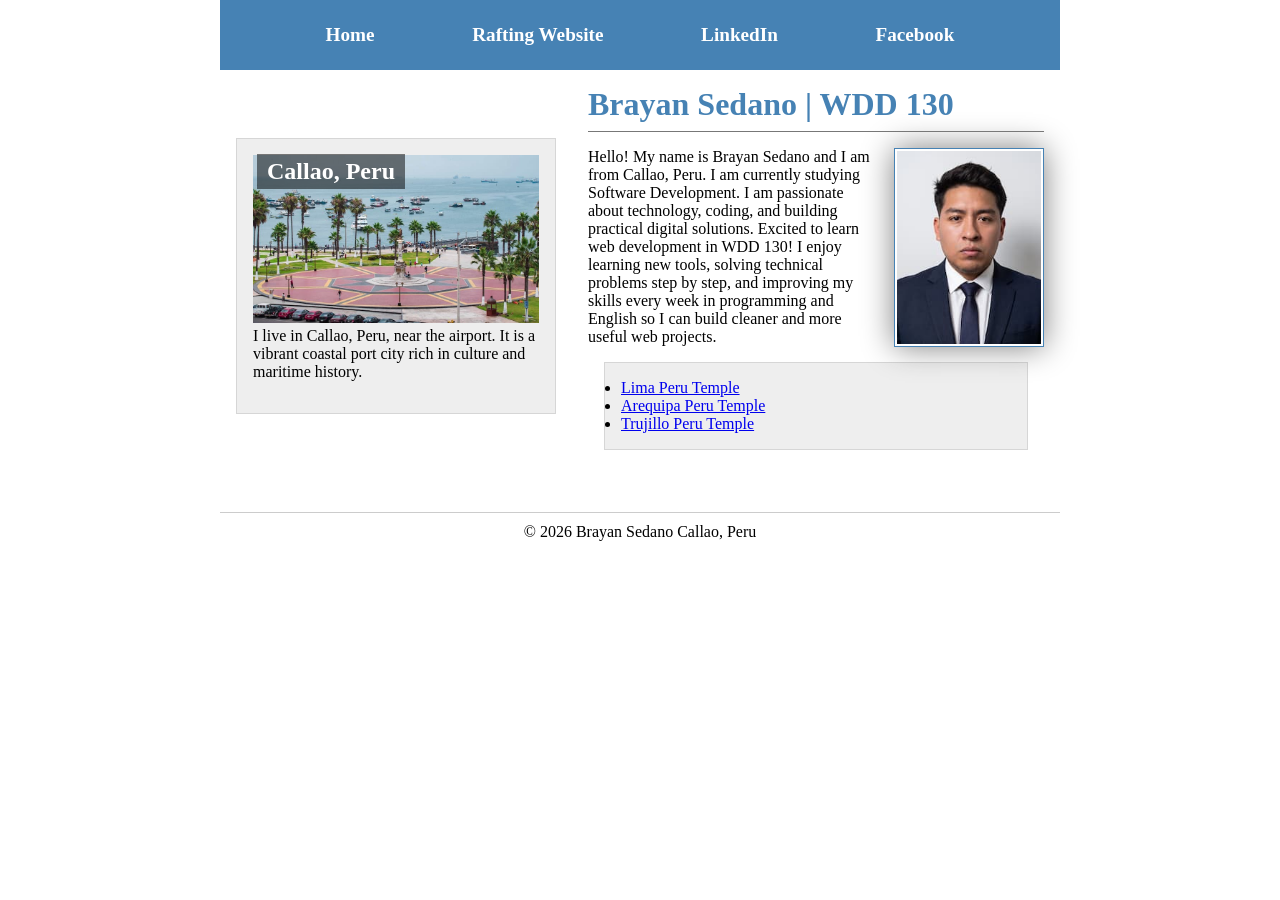
<file: index.html>
<!-- 28 November 2026 -->
<!DOCTYPE html>
<html lang="en-US">

<head>
    <meta charset="utf-8">
    <meta name="viewport" content="width=device-width, initial-scale=1.0">
    <title>Brayan Sedano | WDD 130</title>
    <meta name="description" content="Brayan Sedano home page for WDD 130 Web Fundamentals showcasing software engineering and web development studies">
    <meta name="author" content="Brayan Sedano">
    <link rel="stylesheet" href="styles/styles.css">
</head>

<body>
    <header>
        <nav>
            <a href="#">Home</a>
            <a href="wwr/">Rafting Website</a>
            <a href="https://linkedin.com" target="_blank" rel="noopener">LinkedIn</a>
            <a href="https://facebook.com" target="_blank" rel="noopener">Facebook</a>
        </nav>
    </header>
    <div class="grid">
        <main>
            <h1>Brayan Sedano | WDD 130</h1>
            <img src="images/profile.jpg" alt="Brayan Sedano portrait">
            <p>Hello! My name is Brayan Sedano and I am from Callao, Peru. I am currently studying Software Development. I am passionate about technology, coding, and building practical digital solutions. Excited to learn web development in WDD 130! I enjoy learning new tools, solving technical problems step by step, and improving my skills every week in programming and English so I can build cleaner and more useful web projects.</p>
            <ul class="box">
                <li><a href="https://www.churchofjesuschrist.org/temples/details/lima-peru-temple" target="_blank" rel="noopener">Lima Peru Temple</a></li>
                <li><a href="https://www.churchofjesuschrist.org/temples/details/arequipa-peru-temple" target="_blank" rel="noopener">Arequipa Peru Temple</a></li>
                <li><a href="https://www.churchofjesuschrist.org/temples/details/trujillo-peru-temple" target="_blank" rel="noopener">Trujillo Peru Temple</a></li>
            </ul>
        </main>
        <aside class="box">
            <h2>Callao, Peru</h2>
            <img src="images/callao.jpg" alt="Callao Peru coast and landscape">
            <p>I live in Callao, Peru, near the airport. It is a vibrant coastal port city rich in culture and maritime history.</p>
        </aside>
    </div>
    <footer>
        <p>&copy; 2026 Brayan Sedano Callao, Peru</p>
    </footer>
</body>

</html>
</file>
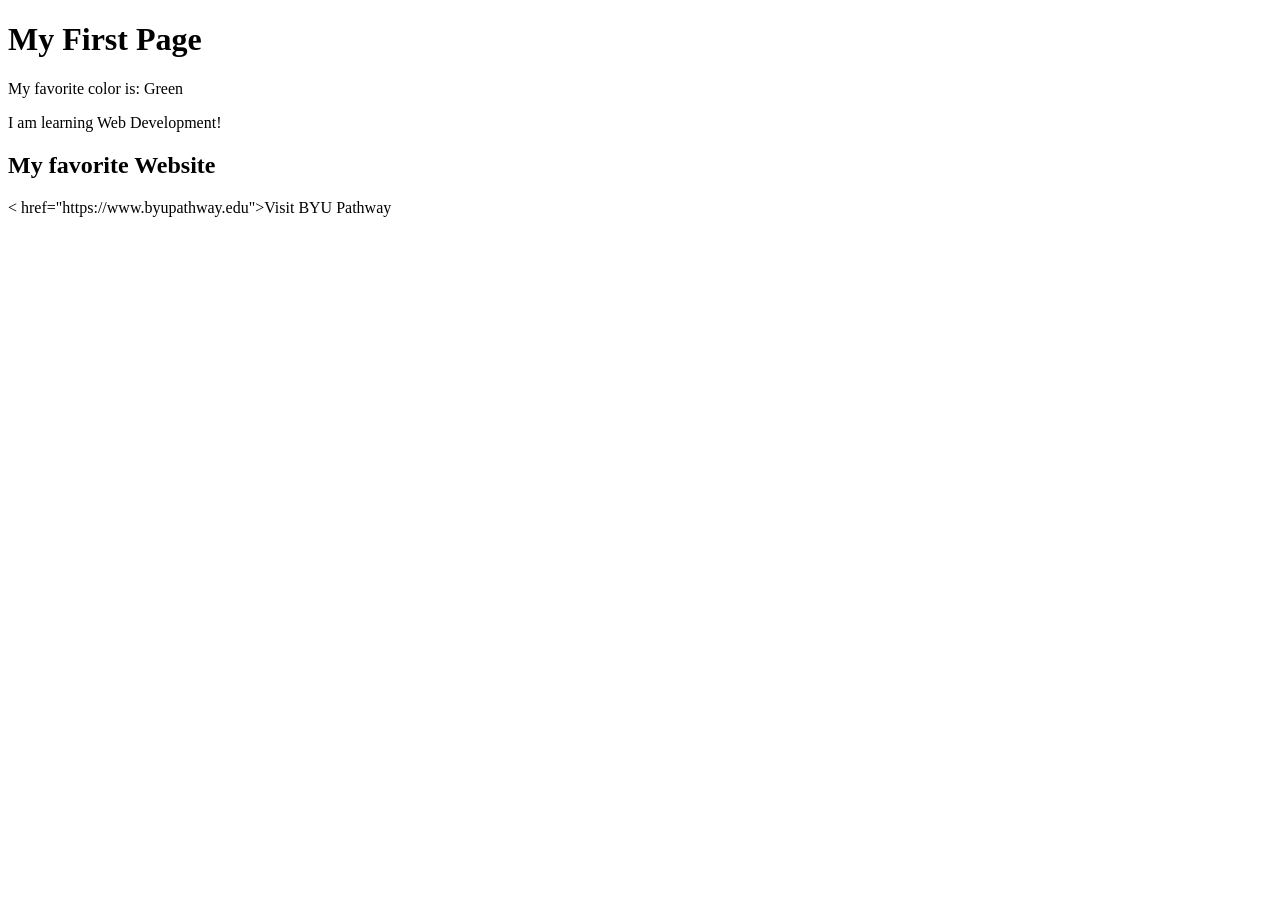
<file: week01/first-page.html>
<!DOCTYPE html>
<html lang="en">

<head>
    <meta charset="UTF-8">
    <meta name="viewport" content="width=device-width, initial-scale=1.0">
    <title>My First Page</title>
</head>

<body>
    <h1>My First Page</h1>
    <p>My favorite color is: Green</p>
    <p>I am learning Web Development!</p>

    <h2>My favorite Website</h2>
    <p>
        < href="https://www.byupathway.edu">Visit BYU Pathway</a>
    </p>
</body>

</html>
</file>
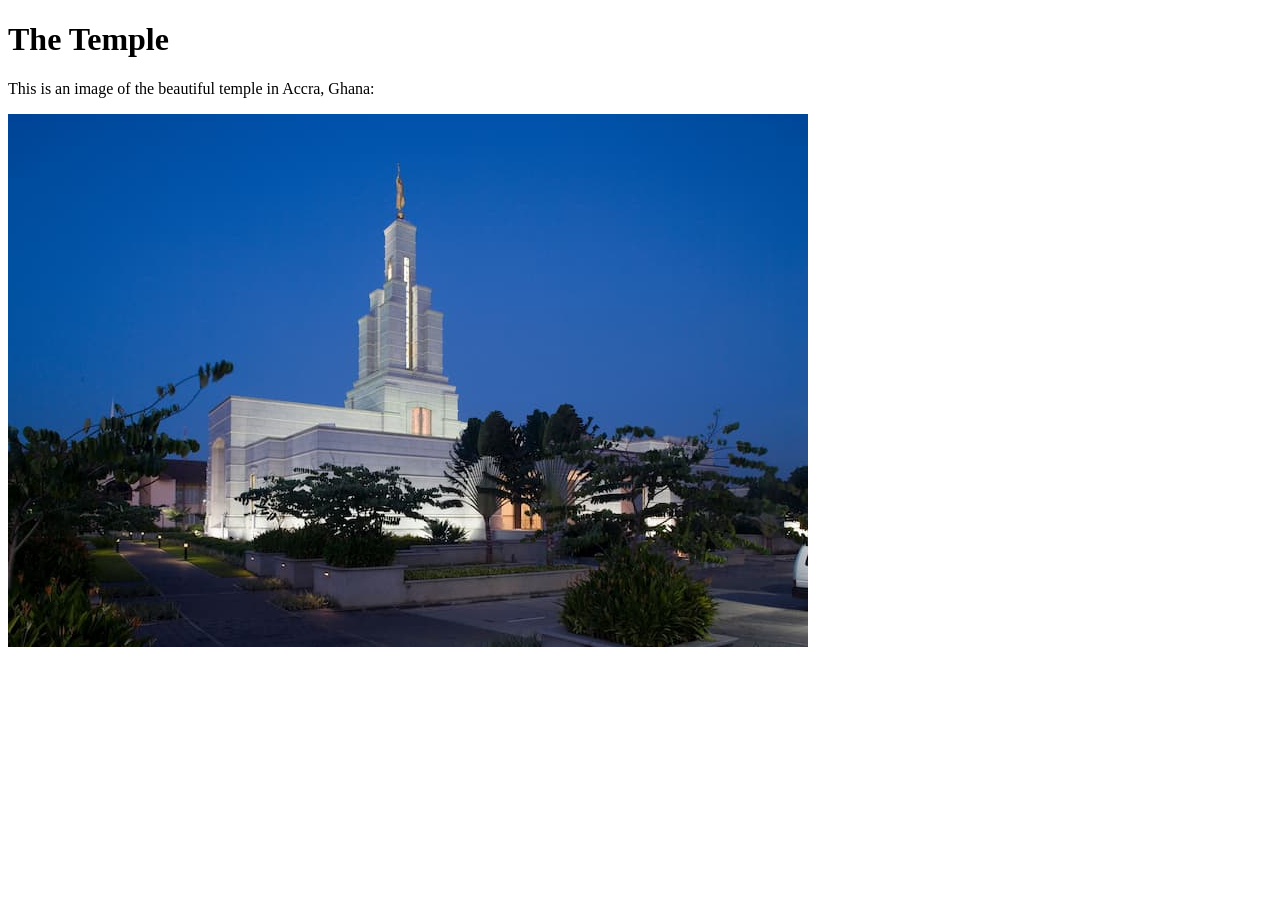
<file: week01/images-solution.html>
<!DOCTYPE html>
<html lang="en">

<head>
    <meta charset="UTF-8">
    <meta name="viewport" content="width=device-width, initial-scale=1.0">
    <title>Temple Image</title>
</head>

<body>
    <h1>The Temple</h1>
    <p>This is an image of the beautiful temple in Accra, Ghana:</p>
    <img src="images/temple-small.jpg" alt="The Accra Ghana Temple">

</body>

</html>
</file>
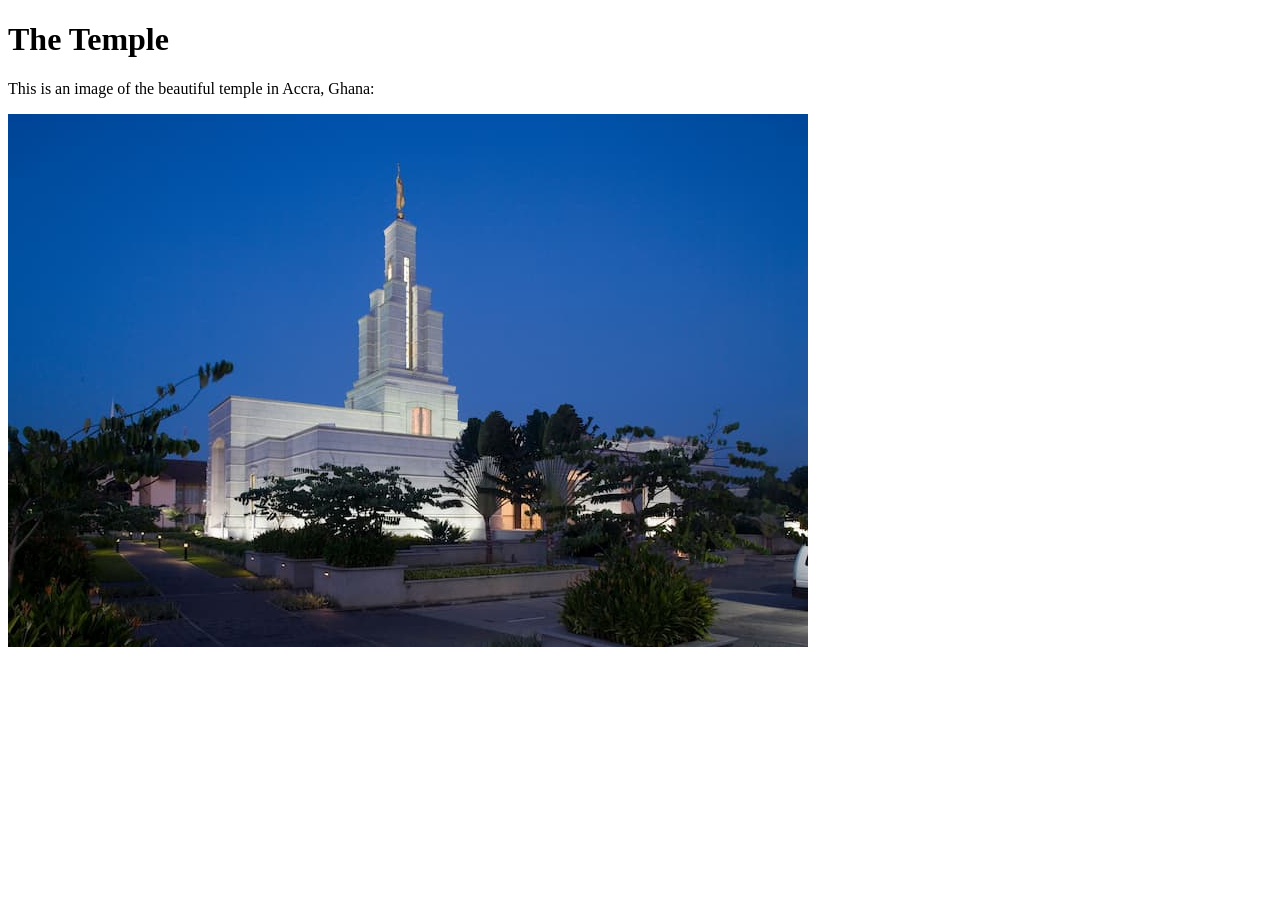
<file: week01/images.html>
<!DOCTYPE html>
<html lang="en">

<head>
    <meta charset="UTF-8">
    <meta name="viewport" content="width=device-width, initial-scale=1.0">
    <title>Temple Image</title>
</head>

<body>
    <h1>The Temple</h1>
    <p>This is an image of the beautiful temple in Accra, Ghana:</p>
    <img src="images/temple-small.jpg" alt="The Accra Ghana Temple" width="800" height="533">

</body>

</html>
</file>
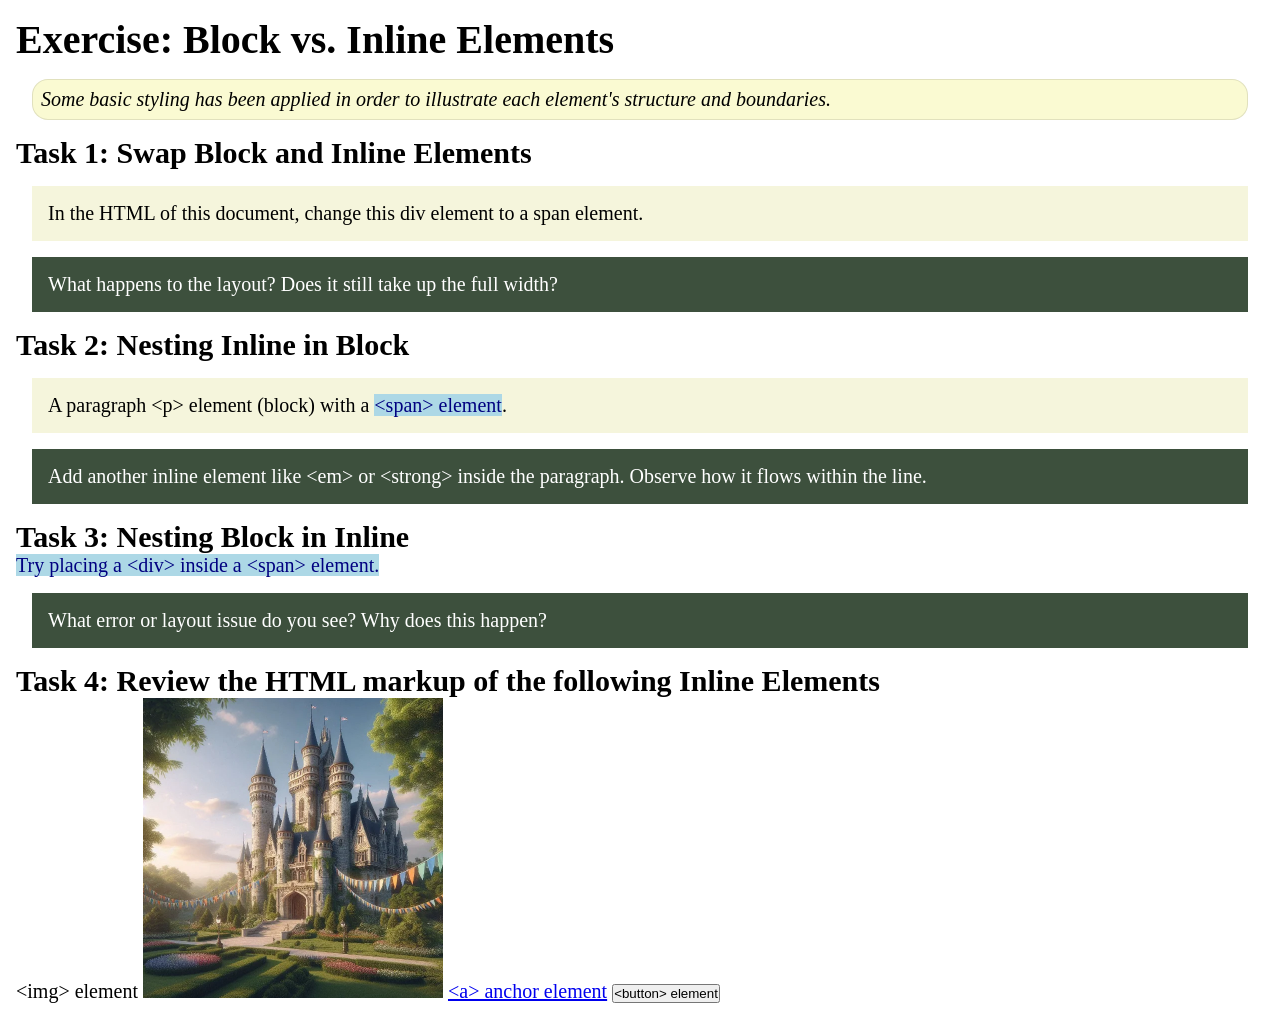
<file: week02/block-vs-inline.html>
<!DOCTYPE html>
<html lang="en">

<head>
    <meta charset="UTF-8">
    <meta name="viewport" content="width=device-width, initial-scale=1.0">
    <title>Exercise: Block vs. Inline Elements</title>
    <link rel="stylesheet" href="styles/block-vs-inline.css">
</head>

<body>
    <main>
        <h1>Exercise: Block vs. Inline Elements</h1>
        <p class="note">Some basic styling has been applied in order to illustrate each element's structure and boundaries.</p>

        <h2>Task 1: Swap Block and Inline Elements</h2>
        <div>In the HTML of this document, change this div element to a span element.</div>

        <p class="question">What happens to the layout? Does it still take up the full width?</p>

        <h2>Task 2: Nesting Inline in Block</h2>
        <p>A paragraph &lt;p&gt; element (block) with a <span>&lt;span&gt; element</span>.</p>
        <p class="question">Add another inline element like &lt;em&gt; or &lt;strong&gt; inside the paragraph. Observe how it flows within the line.</p>

        <h2>Task 3: Nesting Block in Inline</h2>
        <span>Try placing a &lt;div&gt; inside a &lt;span&gt; element.</span>
        <p class="question">What error or layout issue do you see? Why does this happen?</p>

        <h2>Task 4: Review the HTML markup of the following Inline Elements</h2>
        &lt;img&gt; element
        <img src="images/castle.webp" alt="placeholder image (images are inline)" width="300" height="300">
        <a href="https://churchofjesuschrist.org">&lt;a&gt; anchor element</a>
        <button type="button">&lt;button&gt; element</button>
    </main>
</body>

</html>
</file>
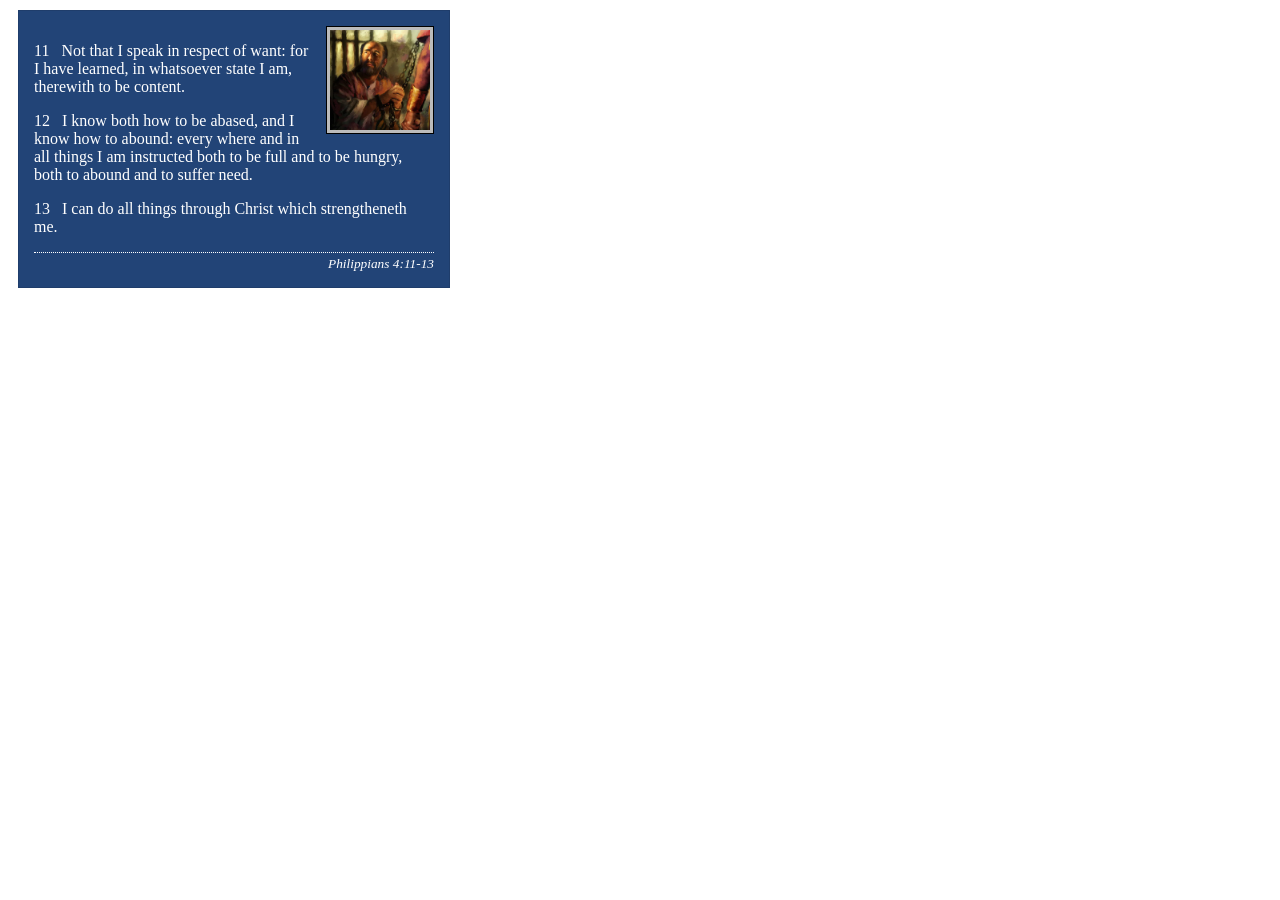
<file: week02/box-model-solution.html>
<!DOCTYPE html>
<html lang="en">

<head>
    <meta charset="UTF-8">
    <meta name="viewport" content="width=device-width, initial-scale=1.0">
    <title>Box Model Activity</title>
    <link rel="stylesheet" href="styles/box-model-solution.css">
</head>

<body>
    <main>
        <div class="callout">
            <img src="images/apostle-paul-imprisoned.webp" alt="Paul the Apostle - Imprisoned in Rome" width="200" height="200">
            <blockquote>
                <p>11 &nbsp; Not that I speak in respect of want: for I have learned, in whatsoever state I am, therewith to be content.</p>
                <p>12 &nbsp; I know both how to be abased, and I know how to abound: every where and in all things I am instructed both to be full and to be hungry, both to abound and to suffer need.</p>
                <p>13 &nbsp; I can do all things through Christ which strengtheneth me.</p>
            </blockquote>
            <cite>Philippians 4:11-13</cite>
        </div>
    </main>
</body>

</html>
</file>
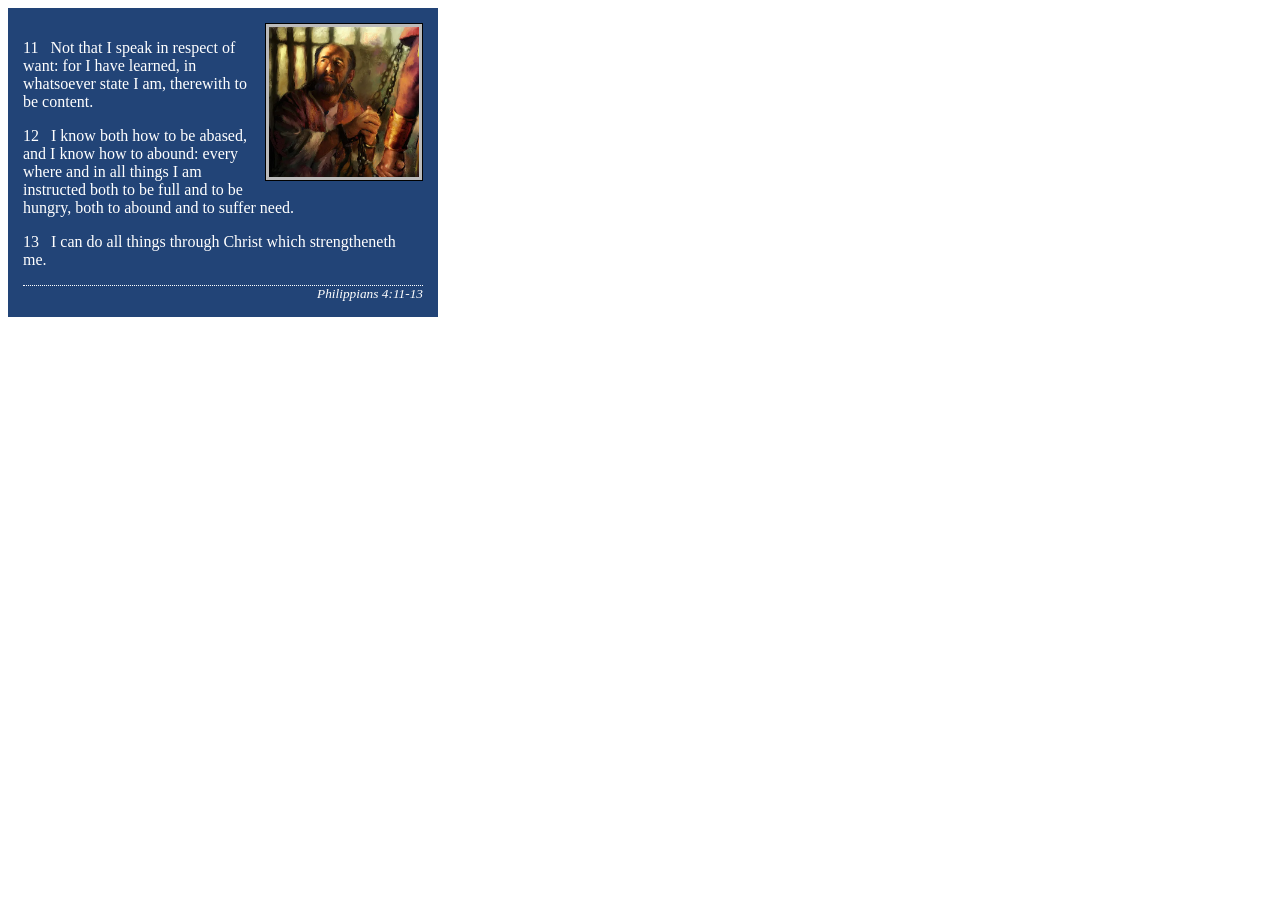
<file: week02/box-model.html>
<!DOCTYPE html>
<html lang="en">

<head>
    <meta charset="UTF-8">
    <meta name="viewport" content="width=device-width, initial-scale=1.0">
    <title>Box Model Activity</title>
    <link rel="stylesheet" href="styles/box-model.css"
</head>

<body>
    <main>
        <div class="callout">
            <img src="images/apostle-paul-imprisoned.webp" alt="Paul the Apostle - Imprisoned in Rome" width="200" height="200">
            <blockquote>
                <p>11 &nbsp; Not that I speak in respect of want: for I have learned, in whatsoever state I am, therewith to be content.</p>
                <p>12 &nbsp; I know both how to be abased, and I know how to abound: every where and in all things I am instructed both to be full and to be hungry, both to abound and to suffer need.</p>
                <p>13 &nbsp; I can do all things through Christ which strengtheneth me.</p>
            </blockquote>
            <cite>Philippians 4:11-13</cite>
        </div>
    </main>
</body>

</html>
</file>
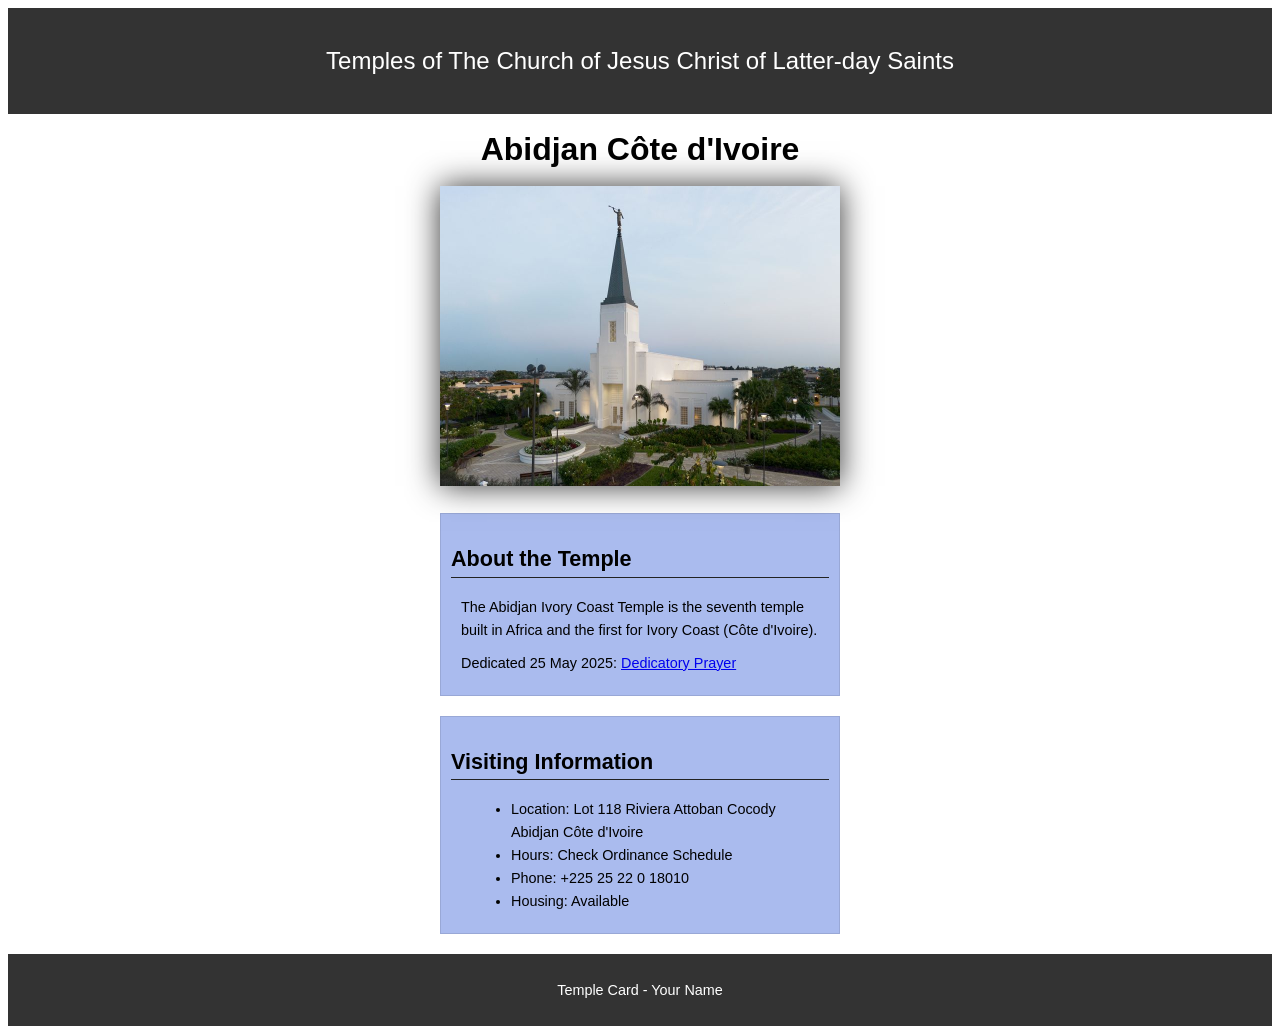
<file: week02/temple.html>
<!DOCTYPE html>
<html lang="en">

<head>
    <meta charset="UTF-8">
    <meta name="viewport" content="width=device-width, initial-scale=1.0">
    <title>Temple Card - Abidjan Côte d'Ivoire</title>
    <link rel="stylesheet" href="styles/temple.css">
</head>

<body>
    <header>
        <p>Temples of The Church of Jesus Christ of Latter-day Saints</p>
    </header>
    <main>
        <h1>Abidjan Côte d'Ivoire</h1>
        <picture>
            <img src="images/abidjan-ivory-coast.jpeg" alt="Abidjan Côte d'Ivoire Temple">
        </picture>
        <section>
            <h2>About the Temple</h2>
            <p>The Abidjan Ivory Coast Temple is the seventh temple built in Africa and the first for Ivory Coast (Côte d'Ivoire).</p>
            <p>Dedicated 25 May 2025: <a href="https://www.churchofjesuschrist.org/temples/dedicatory-prayer/abidjan-ivory-coast-temple/2025-05-25?lang=eng" target="_blank" rel="noopener noreferrer">Dedicatory Prayer</a></p>
        </section>
        <section>
            <h2>Visiting Information</h2>
            <ul>
                <li>Location: Lot 118 Riviera Attoban Cocody Abidjan Côte d'Ivoire</li>
                <li>Hours: Check Ordinance Schedule</li>
                <li>Phone: +225 25 22 0 18010</li>
                <li>Housing: Available</li>
            </ul>
        </section>
    </main>
    <footer>
        <p>Temple Card - Your Name</p>
    </footer>
</body>

</html>
</file>
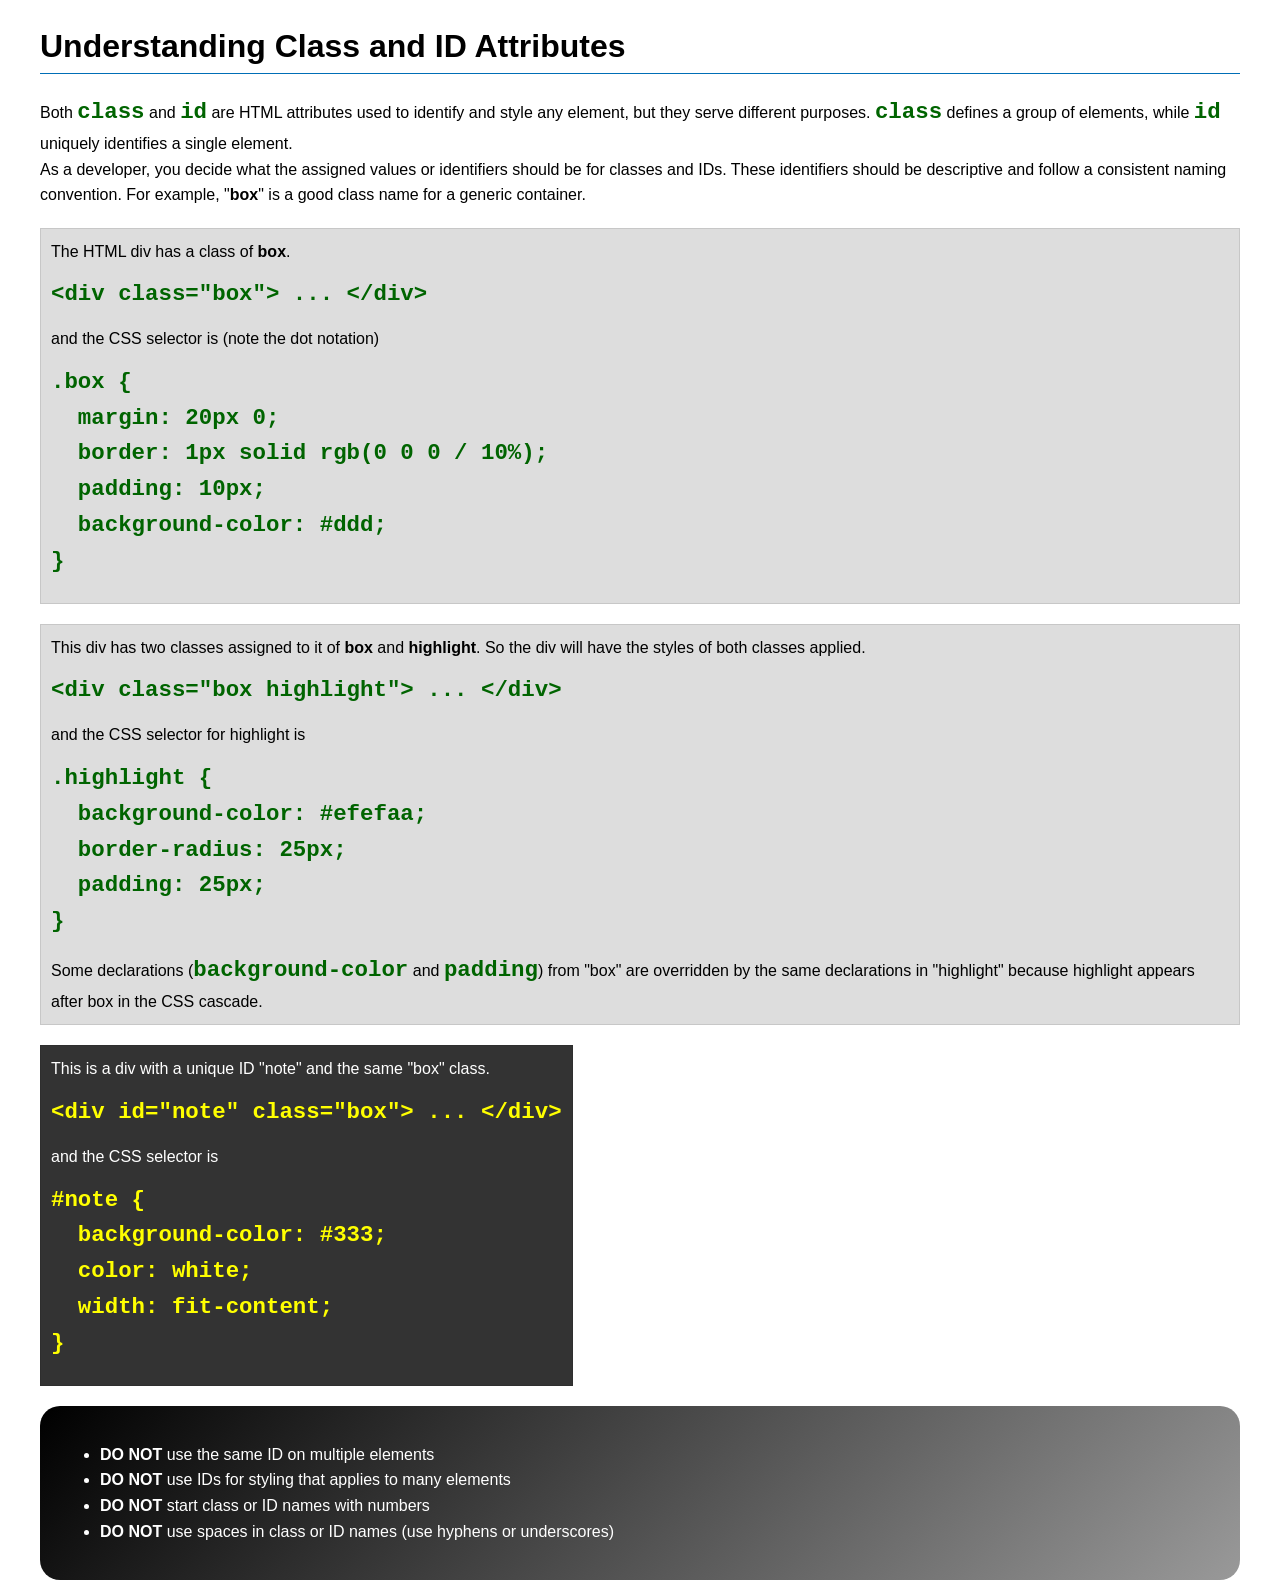
<file: week03/class-and-id.html>
<!DOCTYPE html>
<html lang="en">

<head>
    <meta charset="UTF-8">
    <meta name="viewport" content="width=device-width, initial-scale=1.0">
    <title>Class vs ID Attributes</title>
    <link rel="stylesheet" href="styles/class-and-id.css">
</head>

<body>
    <h1>Understanding Class and ID Attributes</h1>
    <p>Both <code>class</code> and <code>id</code> are HTML attributes used to identify and style any element, but they serve different purposes. <code>class</code> defines a group of elements, while <code>id</code> uniquely identifies a single element.</p>
    <p>As a developer, you decide what the assigned values or identifiers should be for classes and IDs. These identifiers should be descriptive and follow a consistent naming convention. For example, "<strong>box</strong>" is a good class name for a generic container.</p>
    <div class="box">
        <p>The HTML div has a class of <strong>box</strong>.</p>
        <pre><code class="html">&lt;div class="box"&gt; ... &lt;/div&gt;</code></pre>
        and the CSS selector is (note the dot notation)
        <pre><code class="css">.box {
  margin: 20px 0;
  border: 1px solid rgb(0 0 0 / 10%);
  padding: 10px;
  background-color: #ddd; 
}</code></pre>
    </div>

    <div class="box">
        <p>This div has two classes assigned to it of <strong>box</strong> and <strong>highlight</strong>. So the div will have the styles of both classes applied.</p>
        <pre><code class="html">&lt;div class="box highlight"&gt; ... &lt;/div&gt;</code></pre>
        and the CSS selector for highlight is
        <pre><code class="css">.highlight {
  background-color: #efefaa;
  border-radius: 25px;
  padding: 25px;
}</code></pre>
        <p>Some declarations (<code>background-color</code> and <code>padding</code>) from "box" are overridden by the same declarations in "highlight" because highlight appears after box in the CSS cascade.</p>
    </div>

    <div id="note" class="box">
        <p>This is a div with a unique ID "note" and the same "box" class.</p>
        <pre><code class="html">&lt;div id="note" class="box"&gt; ... &lt;/div&gt;</code></pre>
        and the CSS selector is
        <pre><code class="css">#note {
  background-color: #333;
  color: white;
  width: fit-content;
}</code></pre>
    </div>

    <section id="best-practice">
        <ul>
            <li><strong>DO NOT</strong> use the same ID on multiple elements</li>
            <li><strong>DO NOT</strong> use IDs for styling that applies to many elements</li>
            <li><strong>DO NOT</strong> start class or ID names with numbers</li>
            <li><strong>DO NOT</strong> use spaces in class or ID names (use hyphens or underscores)</li>
        </ul>
    </section>

</body>

</html>
</file>
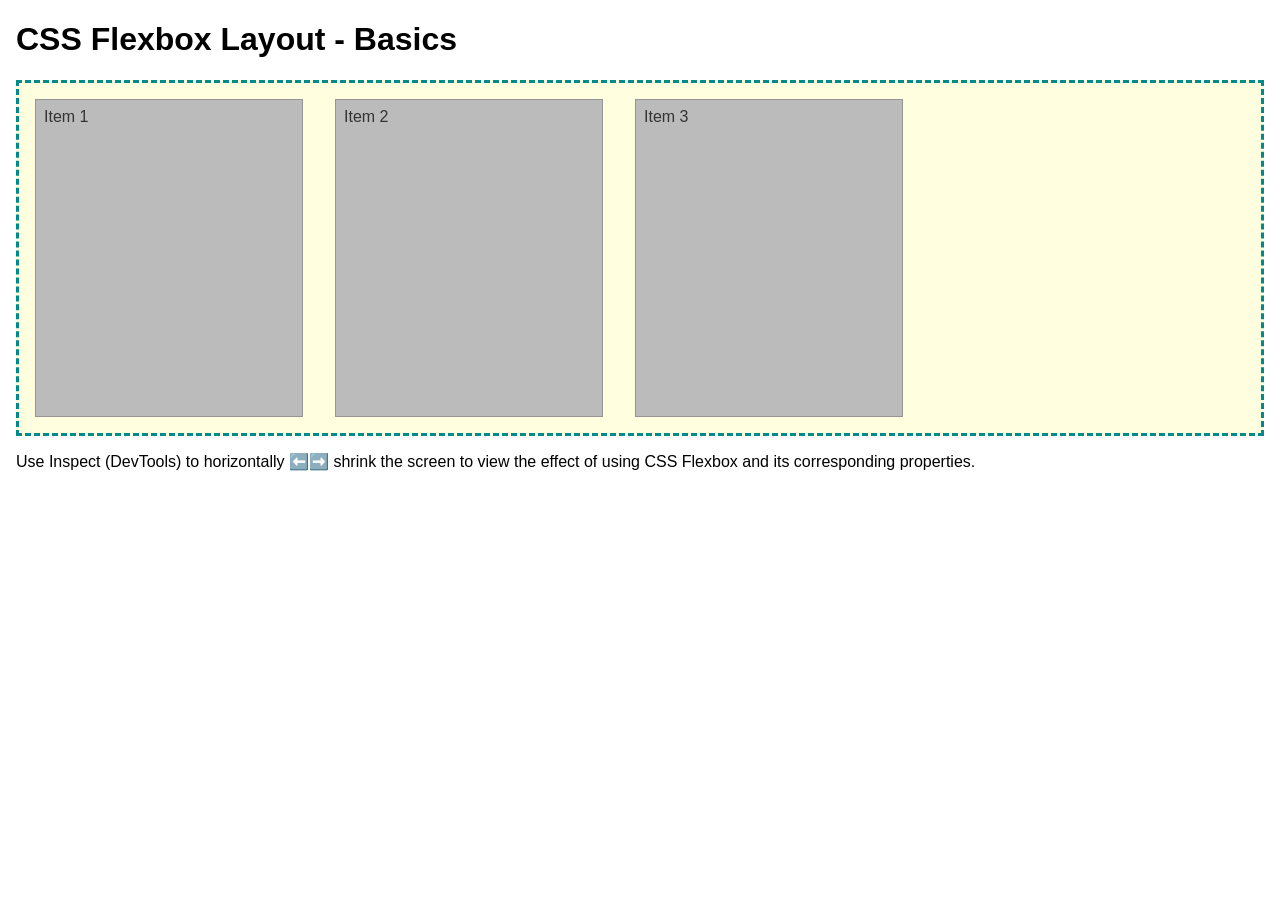
<file: week04/flexbox-layout.html>
<!DOCTYPE html>
<html lang="en">

<head>
    <meta charset="UTF-8">
    <meta name="viewport" content="width=device-width, initial-scale=1.0">
    <title>CSS Flexbox Layout - Basics</title>
    <link rel="stylesheet" href="styles/flexbox.css">
</head>

<body>
    <main>
        <h1>CSS Flexbox Layout - Basics</h1>
        <div class="flex-container">
            <div class="flex-item item1">Item 1</div>
            <div class="flex-item item2">Item 2</div>
            <div class="flex-item item3">Item 3</div>
        </div>
        <p>Use Inspect (DevTools) to horizontally ⬅️➡️ shrink the screen to view the effect of using CSS Flexbox and its corresponding properties.</p>
    </main>
</body>

</html>
</file>
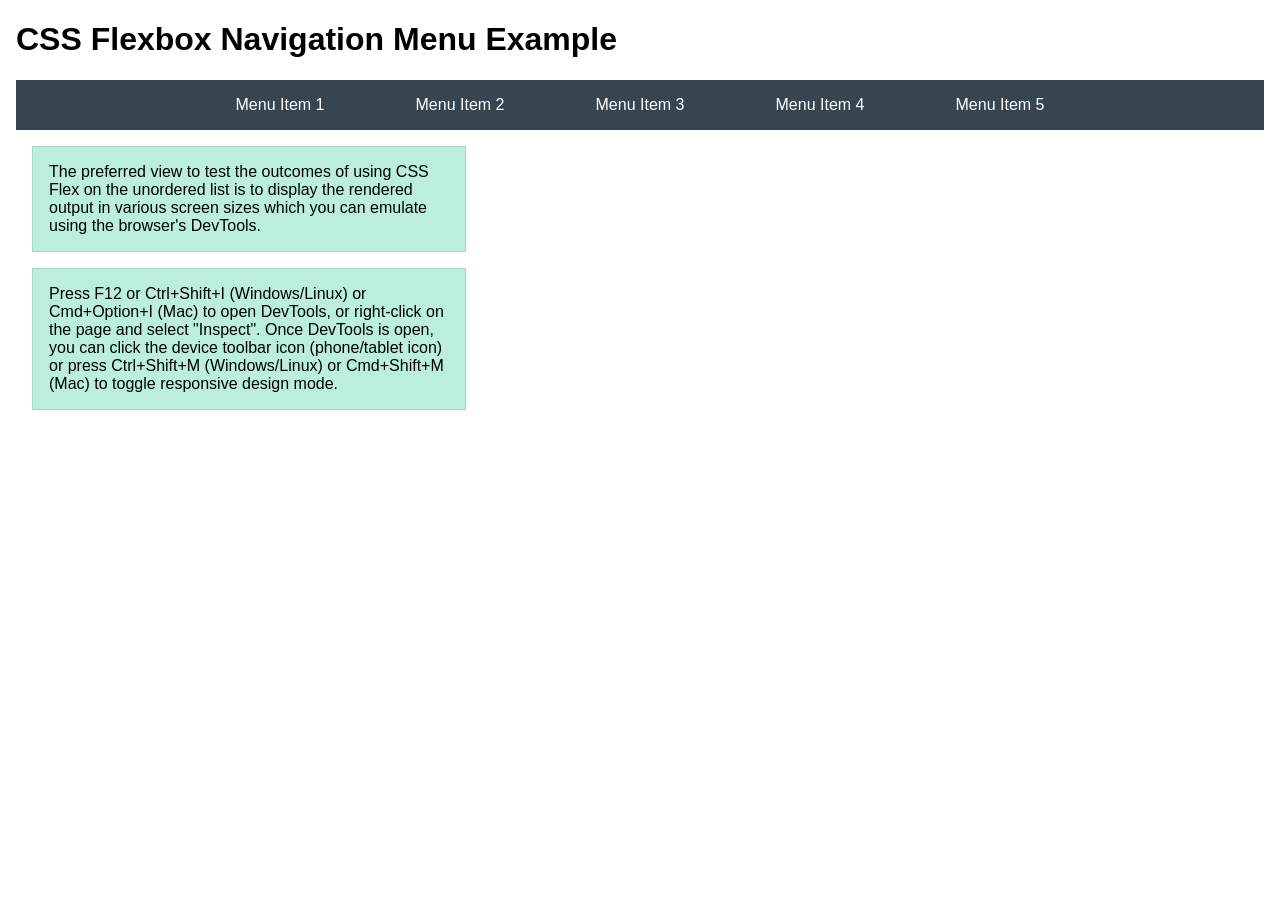
<file: week04/flexbox-menu.html>
<!DOCTYPE html>
<html lang="en">

<head>
    <meta charset="UTF-8">
    <meta name="viewport" content="width=device-width, initial-scale=1.0">
    <title>CSS Flexbox - Navigation Menu</title>
    <link rel="stylesheet" href="styles/flexbox-menu.css">
</head>

<body>
    <main>
        <h1>CSS Flexbox Navigation Menu Example</h1>
        <nav>
            <ul>
                <li><a href="#">Menu Item 1</a></li>
                <li><a href="#">Menu Item 2</a></li>
                <li><a href="#">Menu Item 3</a></li>
                <li><a href="#">Menu Item 4</a></li>
                <li><a href="#">Menu Item 5</a></li>
            </ul>
        </nav>
        <p>The preferred view to test the outcomes of using CSS Flex on the unordered list is to display the rendered output in various screen sizes which you can emulate using the browser's DevTools.</p>

        <p>Press F12 or Ctrl+Shift+I (Windows/Linux) or Cmd+Option+I (Mac) to open DevTools, or right-click on the page and select "Inspect". Once DevTools is open, you can click the device toolbar icon (phone/tablet icon) or press Ctrl+Shift+M (Windows/Linux) or Cmd+Shift+M (Mac) to toggle responsive design mode.</p>
    </main>
</body>

</html>
</file>
<file: styles/styles.css>
:root {
    --heading-margin: 0;
    --main-padding-rem: 0.5rem;
}

* {
    margin: var(--heading-margin);
    padding: 0;
    box-sizing: border-box;
}

header, .grid, footer {
    max-width: 840px;
    margin: 0 auto;
}

nav {
    background-color: steelblue;
    padding: 1rem;
    display: flex;
    justify-content: space-evenly;
    align-items: center;
}

nav a {
    display: block;
    padding: var(--main-padding-rem);
    text-decoration: none;
    font-size: 1.2rem;
    font-weight: 700;
    color: #fff;
}

h1 {
    color: steelblue;
    border-bottom: 1px solid #777;
    padding-bottom: var(--main-padding-rem);
    margin-bottom: 1rem;
}

.grid {
    display: grid;
    align-items: center;
}

main {
    grid-column: 2/3;
    margin: 1rem;
}

aside {
    width: 20rem;
    position: relative;
    grid-column: 1/2;
    grid-row: 1/2;
}

aside h2 {
    position: absolute;
    top: 15px;
    left: 20px;
    color: #fff;
    background-color: rgba(0, 0, 0, 0.5);
    padding: 4px 10px;
}

aside img {
    width: 100%;
    height: auto;
}

main img {
    width: 150px;
    height: auto;
    border: 1px solid steelblue;
    padding: 2px;
    box-shadow: 0 0 30px gray;
    float: right;
    margin: 0 0 1rem 1rem;
}

p {
    padding: 0;
    margin-bottom: 1rem;
}

footer {
    margin-top: 30px;
    border-top: 1px solid #ccc;
    text-align: center;
    padding: 10px;
}

/* Class Selectors */
.box {
    margin: 1rem;
    border: 1px solid rgba(0, 0, 0, .1);
    padding: 1rem;
    background-color: #eee;
    color: #000;
}
</file>
<file: week02/styles/block-vs-inline.css>
* {
    margin: 0;
    padding: 0;
}

body {
    font-size: 20px;
    margin: 1rem;
}

p,
div {
    background-color: beige;
    margin: 1rem;
    padding: 1rem;
}

span {
    color: navy;
    background-color: lightblue;
}

code {
    margin: 0;
    padding: 0;
    color: green;
    font-size: 1.2rem;
}

.note {
    font-style: italic;
    background-color: lightgoldenrodyellow;
    border-radius: 1rem;
    border: 1px solid rgb(0 0 0 / 10%);
    margin: 1rem;
    padding: .5rem;
}

.question {
    background-color: #3d503d;
    color: #fff;
}
</file>
<file: week02/styles/box-model-solution.css>
.callout {
    max-width: 400px;
    margin: 10px;
    border: 1px solid rgb(0 0 0 / 10%);
    padding: 15px;
    background-color: #247;
    color: #fff;
}

.callout img {
    float: right;
    margin: 0 0 10px 15px;
    border: 1px solid #000;
    padding: 3px;
    background-color: #bbb;
    width: 100px;
    height: auto;
}

blockquote {
    margin: 0;
}

cite {
    display: block;
    border-top: 1px dotted #fff;
    padding-top: 3px;
    text-align: right;
    font-size: smaller;
}
</file>
<file: week02/styles/box-model.css>
.callout {
    max-width: 400px;
    margin: 10 px;
    border: 1px solid rgb(0, 0, 0/ 0,1);
    padding: 15px;
    background-color: #247;
    color: #fff;
}

.callout img {
    float: right;
    margin: 0 0 10px 15px;
    border: 1px solid #000;
    padding: 3px;
    background-color: #bbb;
    width: 150px;
    height: auto;

}

blockquote {
    margin:  0;

}

cite {
    display: block;
    border-top: 1px dotted #fff;
    text-align: right;
    font-size: smaller;
    
}
</file>
<file: week02/styles/temple.css>
body {
    font-family: Arial, sans-serif;
    line-height: 1.6;
}

header, footer {
    background-color: #333;
    color: #fff;
    padding: 10px;
    text-align: center;
    font-size: 1.5rem;  
}

main {
    width: 400px;
    margin: 0 auto;
    
}

h1 {
    margin: 10px;
    text-align: center;
}

h2 {
    border-bottom: 1px solid #222;
}
img {
    width: 100%;
    height: auto;
    box-shadow: 0 0 30px #333;

}

section {
    margin: 20px 0;
    border: 1px solid rgb(0 0 0 / 10%);
    padding: 10px;
    background-color: #abe;
    font-size: .9rem;
}

section p {
    margin: 10px;

}

ul {
    margin: 10px 20px;
}
footer {
    font-size: .90rem;

}
</file>
<file: week03/styles/class-and-id.css>
body {
    font-family: Arial, sans-serif;
    line-height: 1.6;
    margin: 0;
    padding: 0 40px;
}

h1 {
    border-bottom: 1px solid rgb(0 110 182);
    padding-bottom: 0;
}

p {
    margin: 0;
}

code {
    color: darkgreen;
    font-weight: 700;
    font-size: 1.4rem;
}

/* Class examples - can be reused */
.box {
    margin: 20px 0;
    border: 1px solid rgb(0 0 0 / 10%);
    padding: 10px;
    background-color: #ddd;
    /* this is shorthand for #dddddd */
}

.highlight {
    background-color: #efefaa;
    border-radius: 25px;
    padding: 25px;
}

/* ID examples - should be unique */

#note {
    background-color: #333;
    color: white;
    width: fit-content;
}

#note code {
    color: yellow;
}

#best-practice {
    background: linear-gradient(135deg, #000 0%, #999 100%);
    color: white;
    border-radius: 20px;
    padding: 20px;
}
</file>
<file: week04/styles/flexbox.css>
body {
    font-family: Helvetica, Arial, sans-serif;
    margin: 1rem;
}

.flex-container {
    border: 3px dashed darkcyan;
    background-color: lightyellow;
    display: flex;
    flex-wrap: wrap;
}

.flex-item {
    width: 250px;
    margin: 1rem;
    border: 1px solid rgb(0 0 0 / 20%);
    padding: 0.5rem;
    background-color: #bbb;
    color: #333;
}

.item1 {
    min-height: 100px;
}

.item2 {
    min-height: 200px;
}

.item3 {
    min-height: 300px;
}
</file>
<file: week04/styles/flexbox-menu.css>
body {
    font-family: Helvetica, Arial, sans-serif;
    margin: 1rem;
}

nav {
    background-color: #36454f;
}

nav ul {
    list-style-type: none;
    display: flex;
    flex-wrap: wrap;
    max-width: 900px;
    margin: 0 auto;
    padding: 0;
    justify-content: space-around;
    align-items: center;
}

nav a {
    display: block;
    color: #fff;
    text-align: center;
    padding: 1rem;
    text-decoration: none;
}

p {
    margin: 1rem;
    border: 1px solid rgb(0 0 0 / 10%);
    padding: 1rem;
    background-color: #bed;
    max-width: 400px;
}
</file>
